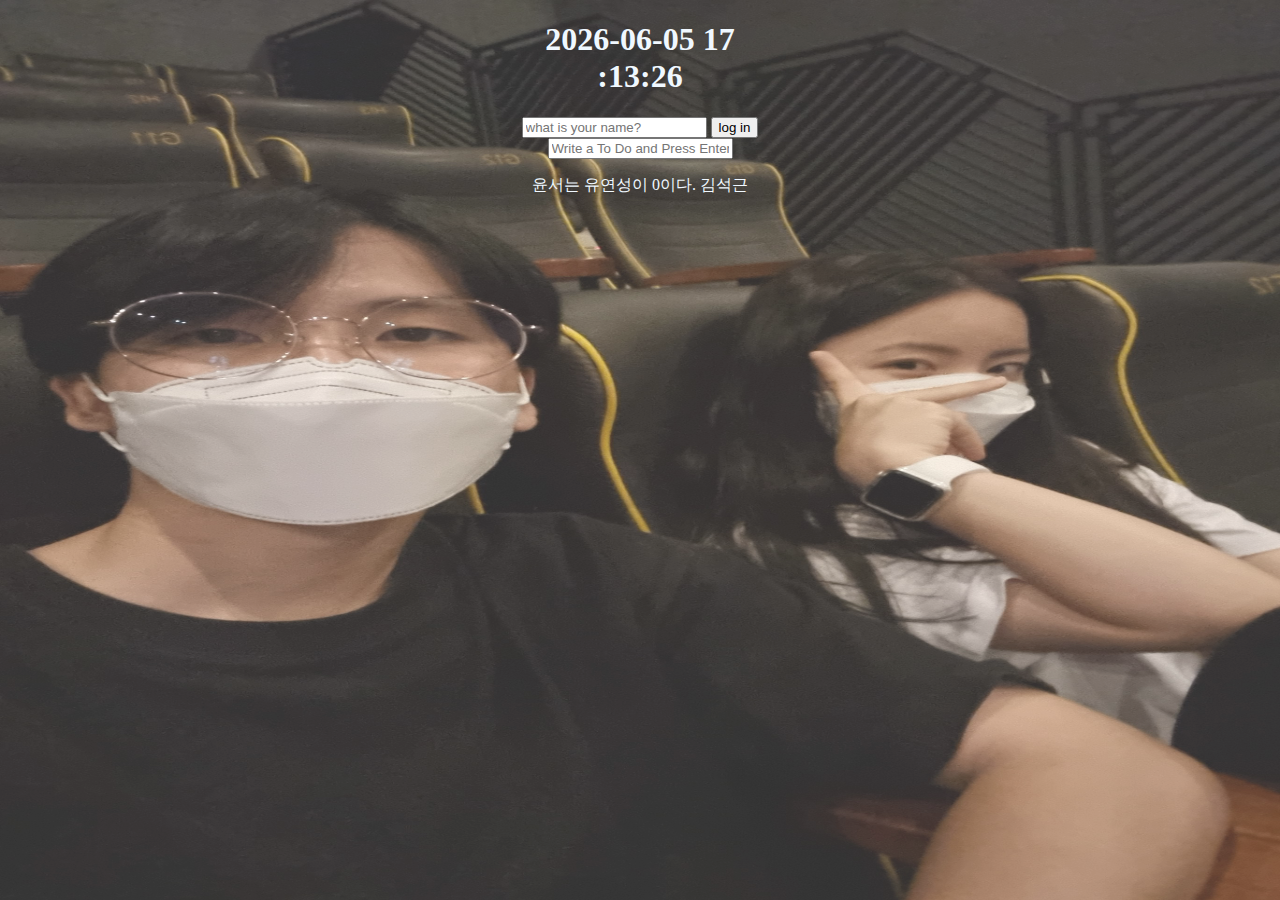
<file: Momentum/index.html>
<!DOCTYPE html>
<html lang="en">
<head>
    <meta charset="UTF-8">
    <meta http-equiv="X-UA-Compatible" content="IE=edge">
    <meta name="viewport" content="width=device-width, initial-scale=1.0">
    <link rel="stylesheet" href="css/style.css">
    <title>Momentum</title>
</head>
<body>
<h1 id="clock"></h1>
<form class="hidden" id="login-form">
    <input required 
    maxlength="15" 
    type="text" 
    placeholder="what is your name?"/>
    <input type="submit" value="log in"/>
</form>
<h1 id="greeting" class="hidden"></h1>
<form id="todo-form">
    <input type="text" Placeholder="Write a To Do and Press Enter" required/>
</form>
<ul id="todo-list"></ul>
<div id="quote">
    <span></span>
    <span></span>
</div>
<div id="weather" font-size="10">
    <span></span>
    <span></span>
</div>
<script src="js/greeting.js"></script>
<script src="js/clock.js"></script>
<script src="js/quotes.js"></script>
<script src="js/background.js"></script>
<script src="js/todo.js"></script>
<script src="js/weather.js"></script>
</body>
</html>
</file>
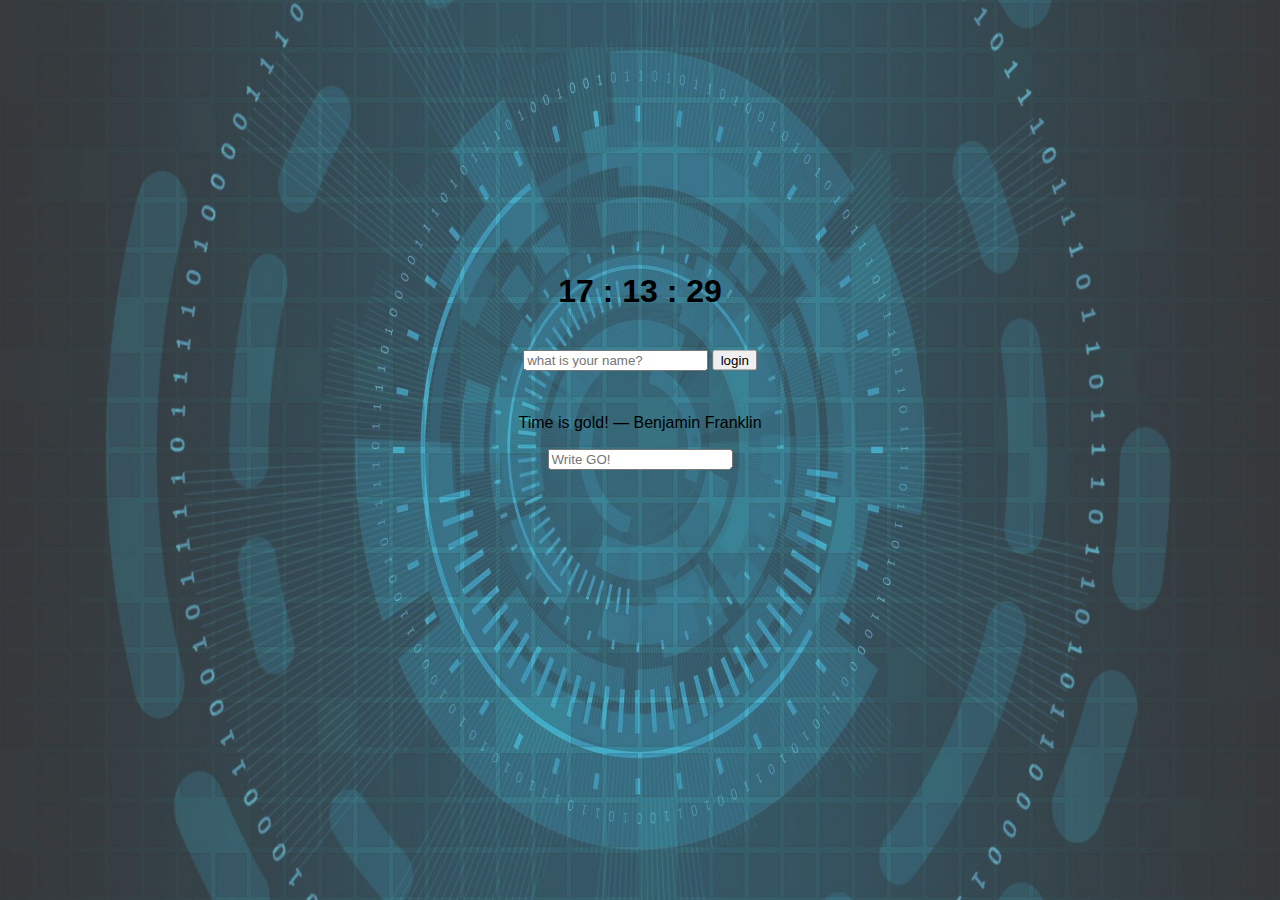
<file: nomadchallenge/Challenge_goals/index.html>
<!DOCTYPE html>
<html lang="en">
<head>
    <meta charset="UTF-8">
    <meta http-equiv="X-UA-Compatible" content="IE=edge">
    <meta name="viewport" content="width=device-width, initial-scale=1.0">
    <title>goal!!</title>
    <link rel="stylesheet" href="style.css">
</head>
<body>
    <h1 id="clock"></h1>
    <div id="weather">
        <span></span>
        <span></span>
    </div>
    <form class="hidden" id="loginForm">
        <input type="text" maxlength="15" required placeholder="what is your name?">
        <input type="submit" value="login">
    </form> 
    <h1 id="greeting" class="hidden"></h1>
    <form id="toDoForm">
        <input type="text" placeholder="Write GO!" required>
    </form>
    <ul id="toDoList"></ul>
    <div id="quote">
        <span></span>
        <span></span>
    </div>
<script src="js/Clock.js"></script>
<script src="js/login.js"></script>
<script src="js/background.js"></script>
<script src="js/quotes.js"></script>
<script src="js/todo.js"></script>
<script src="js/weather.js"></script>
</body>
</html>
</file>
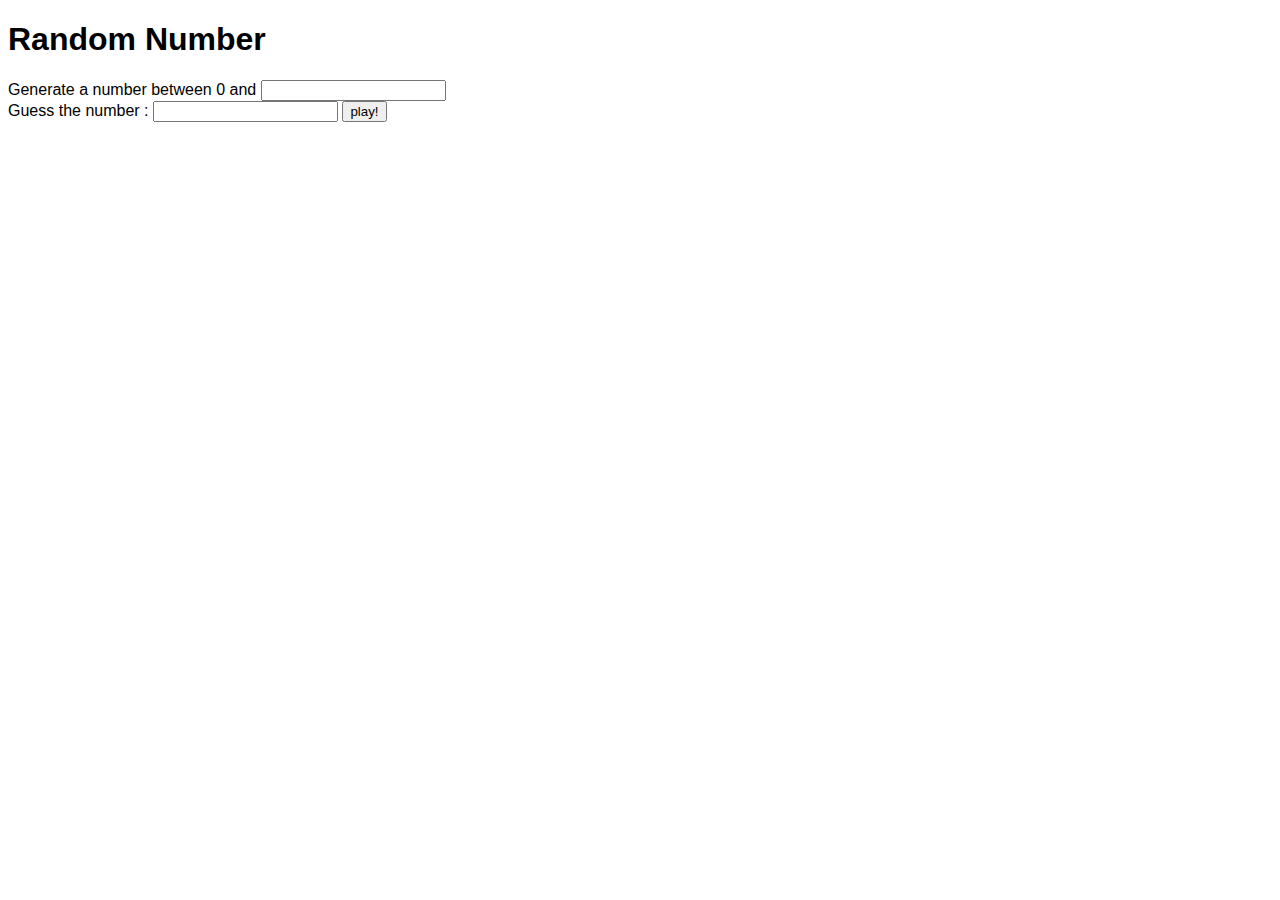
<file: nomadchallenge/JS Casino/index.html>
<!DOCTYPE html>
<html lang="en">
<head>
    <meta charset="UTF-8">
    <meta http-equiv="X-UA-Compatible" content="IE=edge">
    <meta name="viewport" content="width=device-width, initial-scale=1.0">
    <link rel="stylesheet" href="style.css">
    <title>Document</title>
</head>
<body>
    <h1>Random Number</h1>
    <form id="game">
        <label for="maxnum">Generate a number between 0 and</label>
        <input type="number" min="1" id="maxnum" required><br>

        <label for="guessnum">Guess the number : </label>
        <input type="number" id="guessnum" required>
        <button id="playbt">play!</button>
    </form>

    <h2></h2>
    <h3></h3>

    <script src="index.js"></script>
</body>
</html>
</file>
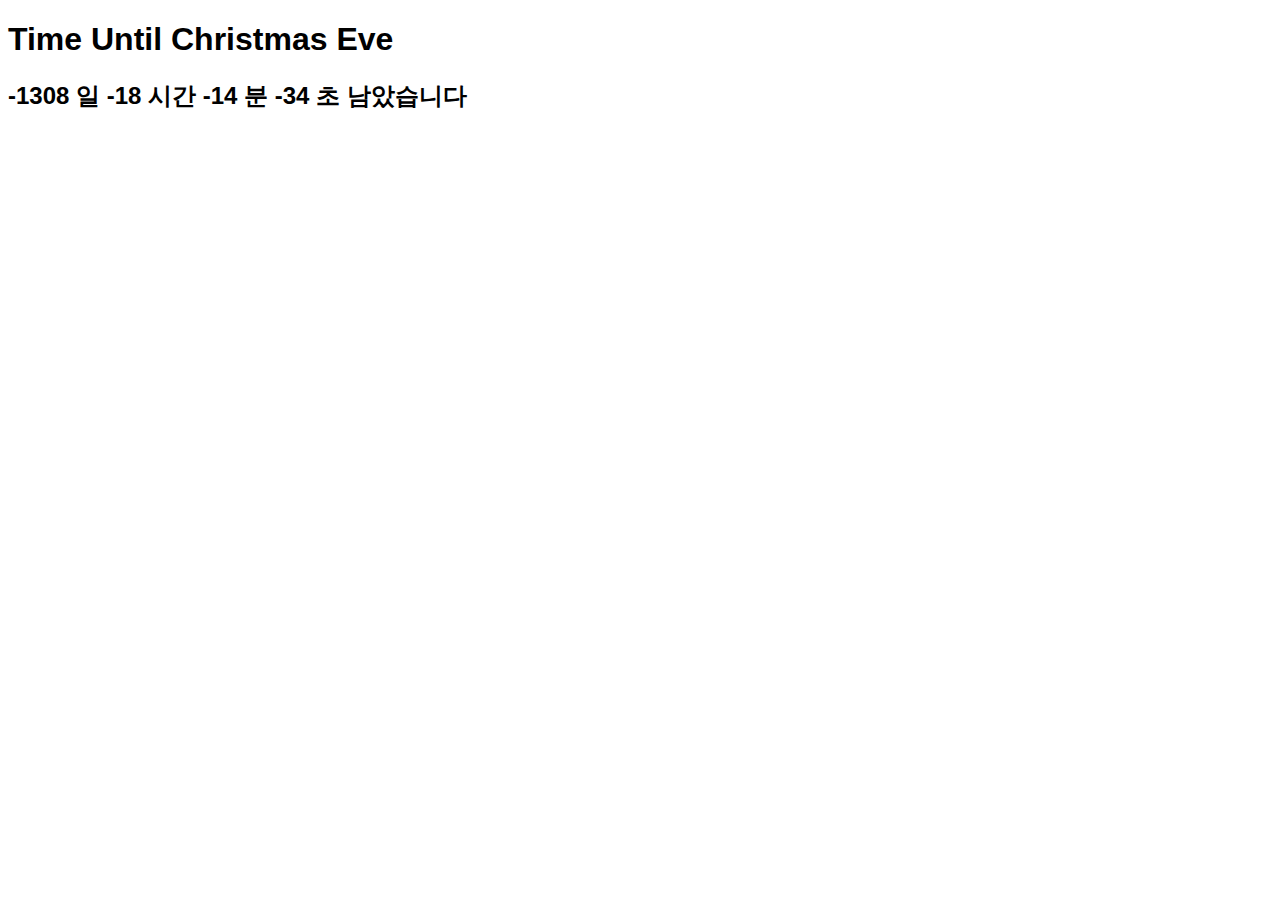
<file: nomadchallenge/TimeUntilChristmas/index.html>
<!DOCTYPE html>
<html lang="en">
<head>
    <meta charset="UTF-8">
    <meta http-equiv="X-UA-Compatible" content="IE=edge">
    <meta name="viewport" content="width=device-width, initial-scale=1.0">
    <link rel="stylesheet" href="style.css">
    <title>Document</title>
</head>
<body>
    <h1>Time Until Christmas Eve</h1>
    <h2></h2>
    <script src="index.js"></script>
</body>
</html>
</file>
<file: Momentum/css/style.css>
.hidden {
    display: none;
}
img {
    position:absolute;
    width:100%;
    height:100%;
    left: 0px;
    top: 0px;
    right:0px;
    bottom:0px;
    z-index: -1;
    opacity:80%;
    }

    #clock{
        text-align: center;
       color: aliceblue;
    }
    #weather{
        text-align: center;
       color: aliceblue;
       font-size: 16px;
    }
    #quote{
        text-align: center;
       color: aliceblue;
    }
    #todo-form{
        text-align: center;
       color: aliceblue;
    }
    #login-form{
        text-align: center;
       color: aliceblue;
    }
    #greeting{
        text-align: center;
       color: aliceblue;
    }
    #todo-list{
        text-align: center;
        color: aliceblue;
    }
</file>
<file: nomadchallenge/Challenge_goals/style.css>
body {
    font-family:Impact, Haettenschweiler, 'Arial Narrow Bold', sans-serif
}
.hidden {
    display: none;
}
img {
    position:absolute;
    width:100%;
    height:100%;
    left: 0px;
    top: 0px;
    right:0px;
    bottom:0px;
    z-index: -1;
    opacity:80%;
    }
    #clock{
        position: absolute;
        left: 50%;
        top: 30%;
        transform: translate(-50%, -50%);
        color: black;
    }
    #weather{
        position: absolute;
        left: 50%;
        top: 36%;
        transform: translate(-50%, -50%);
        color: black;
    }
    #quote{
        position: absolute;
        left: 50%;
        top: 47%;
        transform: translate(-50%, -50%);
        color: black;
    }
    #toDoForm{
        position: absolute;
        left: 50%;
        top: 51%;
        transform: translate(-50%, -50%);
        color: black;
    }
    #loginForm{
        position: absolute;
        left: 50%;
        top: 40%;
        transform: translate(-50%, -50%);
        color: black;
    }
    #greeting{
        position: absolute;
        left: 50%;
        top: 40%;
        transform: translate(-50%, -50%);
        color: black;
    }
    #toDoList{
        position: absolute;
        left: 880px;
        top: 52%;
        color: black;
    }
</file>
<file: nomadchallenge/JS Casino/style.css>
body {
    font-family: sans-serif;
  }
  #fonspan {
    font-size:x-large
  }
</file>
<file: nomadchallenge/TimeUntilChristmas/style.css>
body {
    font-family: sans-serif;
  }
</file>
